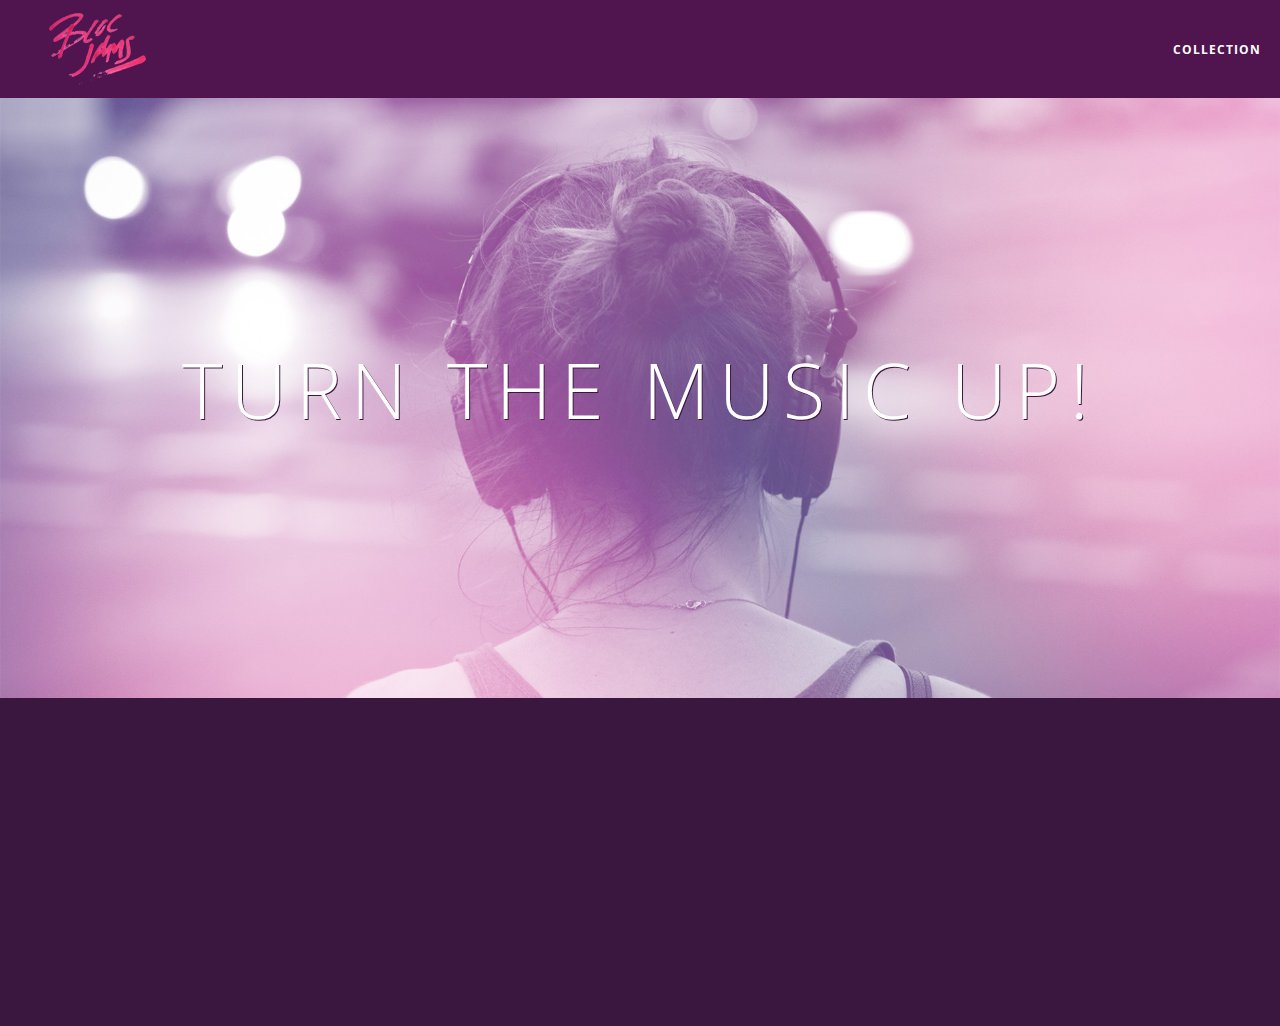
<file: index.html>
<!DOCTYPE html>
 <html>
     <head>
        <meta charset="UTF-8">
         <link rel="stylesheet" type="text/css" href="http://fonts.googleapis.com/css?family=Open+Sans:400,800,600,700,300">
         <link rel="stylesheet" type="text/css" href="http://code.ionicframework.com/ionicons/2.0.1/css/ionicons.min.css">
         <link rel="stylesheet" type="text/css" href="styles/normalize.css">
         <link rel="stylesheet" type="text/css" href="styles/main.css">
         
         <link rel="stylesheet" type="text/css" href="styles/landing.css">
        <title>Bloc Jams</title>
         <meta name="viewport" content="width=device-width, initial-scale=1"> 
     </head>
     <body class="landing">
        <nav class="navbar"> <!-- navigation bar -->
            <a href="index.html" class="logo">
             <img src="assets/images/bloc_jams_logo.png" alt="bloc jams logo">
         </a>
         <div class="links-container">
             <a href="collections.html" class="navbar-link">collection</a>
         </div>
         </nav>
         <section class="hero-content"> <!-- hero content -->
            <h1 class="hero-title">Turn the music up!</h1>
         </section>
         <section class="selling-points container clearfix"> <!-- selling points -->
            <div class="point column third">
                <span class="ion-music-note"></span> 
                <h5 class="point-title">Choose your music</h5>
                 <p class="point-description">The world is full of music; why should you have to listen to music that someone else chose?</p>
             </div>
              <div class="point column third">
                 <span class="ion-radio-waves"></span>
                 <h5 class="point-title">Unlimited, streaming, ad-free</h5>
                 <p class="point-description">No arbitrary limits. No distractions.</p>
             </div>
              <div class="point column third">
                 <span class="ion-iphone"></span>
                 <h5 class="point-title">Mobile enabled</h5>
                 <p class="point-description">Listen to your music on the go. This streaming service is available on all mobile platforms.</p>
             </div>
         </section>
        <script src="scripts/utilities.js"></script> 
        <script src="https://code.jquery.com/jquery-2.1.3.min.js"></script>
        <script src="scripts/landing.js"></script>
        
        <script>
         //animatePoints();
         </script>
     </body>
 </html>
</file>
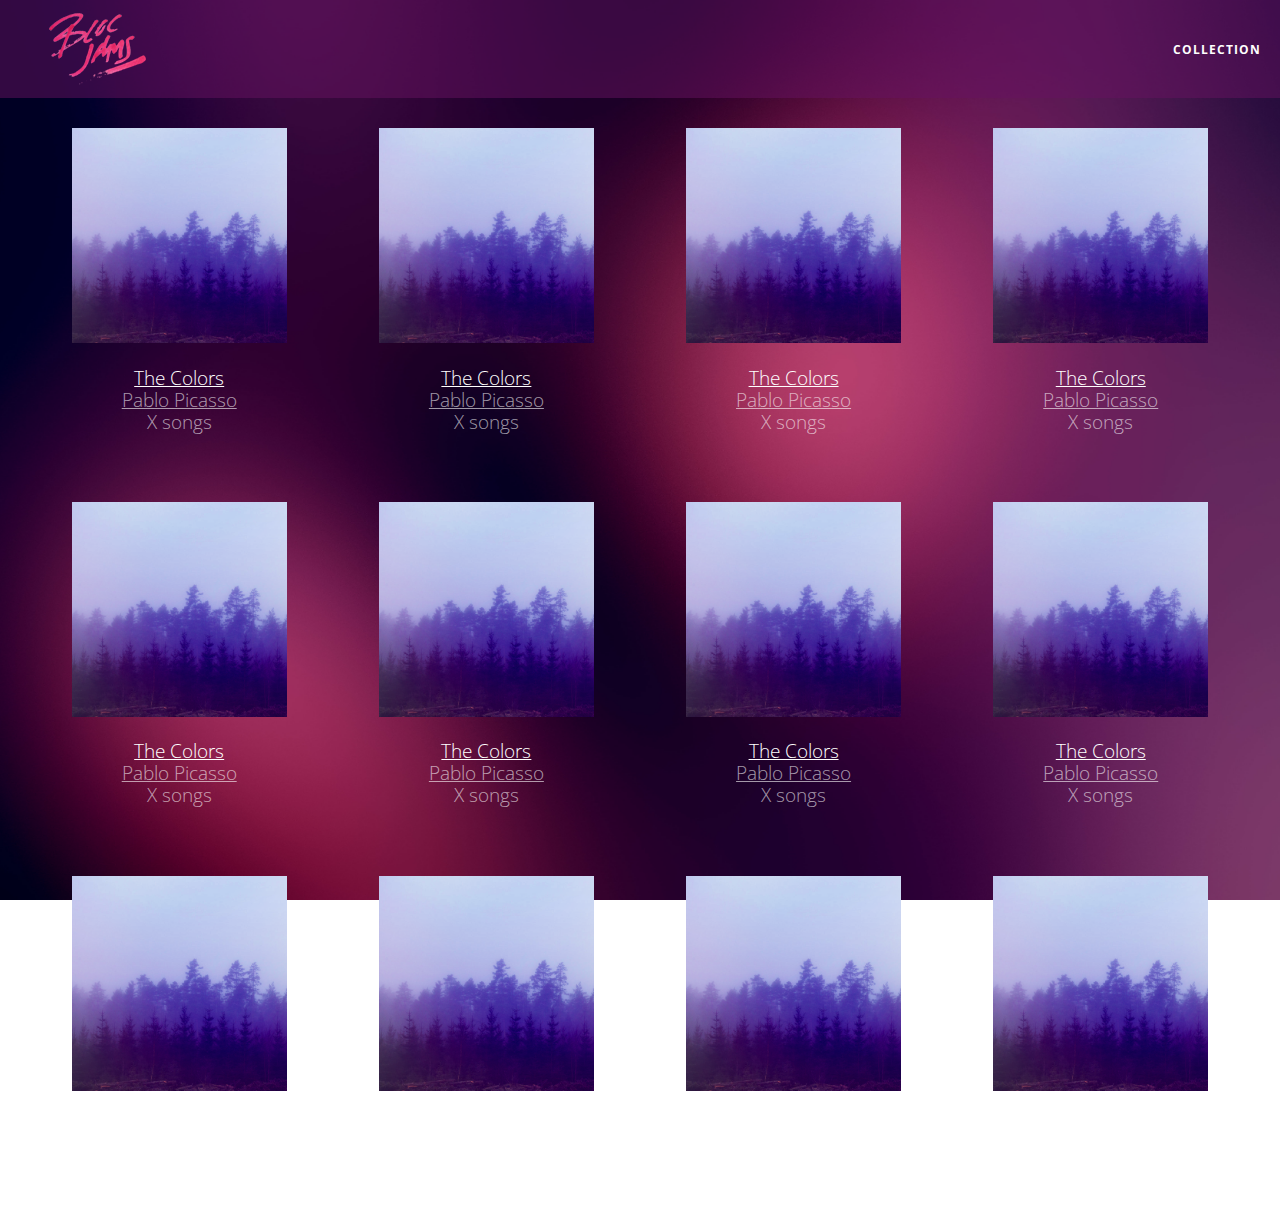
<file: collections.html>
<!DOCTYPE html>
 <html>
     <head>
         <title>Bloc Jams</title>
         <meta name="viewport" content="width=device-width, initial-scale=1">
         <link rel="stylesheet" type="text/css" href="http://fonts.googleapis.com/css?family=Open+Sans:400,800,600,700,300">
         <link rel="stylesheet" type="text/css" href="http://code.ionicframework.com/ionicons/2.0.1/css/ionicons.min.css">
         <link rel="stylesheet" type="text/css" href="styles/normalize.css">
         <link rel="stylesheet" type="text/css" href="styles/main.css">
         <link rel="stylesheet" type="text/css" href="styles/collections.css">
     </head>
     <body class="collection">
        <nav class="navbar"> <!-- nav bar -->
             <a href="index.html" class="logo">
                 <img src="assets/images/bloc_jams_logo.png" alt="bloc jams logo">
             </a>
             <div class="links-container">
                 <a href="collections.html" class="navbar-link">collection</a>
             </div>
         </nav>
         <section class="album-covers container clearfix">
        
         </section>
          <script src="https://code.jquery.com/jquery-2.1.3.min.js"></script>
         <script src="scripts/collections.js"></script> 
     </body>
 </html>
</file>
<file: styles/main.css>
*, *::before, *::after {
     -moz-box-sizing: border-box;
     -webkit-box-sizing: border-box;
     box-sizing: border-box;
 }
html {
     height: 100%; /* makes sure our HTML takes up 100% of the browser window */
     font-size: 100%;
 }
 
 body {
     font-family: 'Open Sans'; /* sets our font to the "Open Sans" typeface */
     color: white;           /* sets the text color to white */
     min-height: 100%;         /* says the height of the body must be, at minimum, 100% of the window */
 }
 
.container {
     margin: 0 auto;
     max-width: 64rem;
 }
 .navbar {
     position: relative;
     padding: 0.5rem;
     /* #1 */
     background-color: rgba(101,18,95,0.5);
     /* #2 */
     z-index: 1;
 }
 
 .navbar .logo {
     position: relative; /* positioning will be explained in a resource */
     left: 2rem;
     cursor: pointer;  /* produces the finger-pointer icon when you hover over the logo */
 }

.navbar .links-container {
     display: table;
     position: absolute;
     top: 0;
     right: 0;
     height: 100px;
     color: white;
     /* #3 */
     text-decoration: none;
    
 }

.links-container:active{
    background-color: white;
}
/* .links-container:active {
    background-color: white;
} */



.links-container .navbar-link {
     display: table-cell;
     position: relative;
     height: 100%;
     padding-left: 1rem;
     padding-right: 1rem;
     /* #4 */
     vertical-align: middle;
     color: white;
     font-size: 0.625rem;
     letter-spacing: 0.05rem;
     font-weight: 700;
     text-transform: uppercase;
     /* #3 */
     text-decoration: none;
     cursor: pointer;
 }
.links-container .navbar-link:active {
     display: table-cell;
     position: relative;
     height: 100%;
     padding-left: 1rem;
     padding-right: 1rem;
     /* #4 */
     vertical-align: middle;
     color: black;
     font-size: 0.625rem;
     letter-spacing: 0.05rem;
     font-weight: 700;
     text-transform: uppercase;
     /* #3 */
     text-decoration: none;
     cursor: pointer;
 }
 
   /* #5 */
 .links-container .navbar-link:hover {
     color: rgb(233,50,117);
 }

 /* Medium screens (640px) */
 @media (min-width: 640px) {
     html { font-size: 112%; }
     .column {
         float: left;
         padding-left: 1rem;
         padding-right: 1rem;
     }
     .column.full { width: 100%; }
     .column.two-thirds { width: 66.7%; }
     .column.half { width: 50%; }
     .column.third { width: 33.3%; }
     .column.fourth { width: 25%; }
     .column.flow-opposite { float: right; }  
 }

 /* Large screens (1024px) */
 @media (min-width: 1024px) {
     html { font-size: 120%; }
 }

.clearfix::before,
.clearfix::after {
   content: " ";
   display: table;
}

.clearfix::after {
   clear: both;
}
.container.narrow {
     max-width: 56rem;
 }
</file>
<file: styles/landing.css>
body.landing {
     background-color: rgb(58,23,63); /* sets the background color to an RGB value (see below) */
 }
.hero-content {
     position: relative; /* positioning will be explained in a resource */
     min-height: 600px;  /* hero content element must be _at least_ 600 pixels */
     background-image: url(../assets/images/bloc_jams_bg.jpg);
     background-repeat: no-repeat;
     background-position: center center;
     background-size: cover;
}
.hero-content .hero-title {
     position: absolute;             /* positioning will be explained in a resource */
     top: 40%;                       /* positioning will be explained in a resource */
     -webkit-transform: translateY(-50%);
     -moz-transform: translateY(-50%);
     -ms-transform: translateY(-50%);
     transform: translateY(-50%);
     width: 100%;                    /* makes sure the title inhabits the full width of its container */
     text-align: center;             /* aligns text in the horizontal center of the element */
     font-size: 4rem;                /* specifies the size of the font in root em units */
     font-weight: 300;               /* makes the font thinner or lighter weight */
     text-transform: uppercase;      /* transforms the text to be all uppercase lettering */
     letter-spacing: 0.5rem;         /* puts 0.5 root ems worth of space between each letter */
     text-shadow: 1px 1px 0px rgb(58,23,63); /* creates a shadow underneath the text for readability over the image */
 } 
}.selling-points {
     position: relative;
 }
 
 .point {
     position: relative;
     padding: 2rem;
     text-align: center;
     opacity: 0;
     -webkit-transform: scaleX(0.9) translateY(3rem);
     -moz-transform: scaleX(0.9) translateY(3rem);
     transform: scaleX(0.9) translateY(3rem);
     -webkit-transition: all 0.25s ease-in-out;
     -moz-transition: all 0.25s ease-in-out;
     transition: all 0.25s ease-in-out;
     -webkit-transition-delay: .2s;
     -moz-transition-delay: .2s;
     transition-delay: .2s;

 }
 
 .point .point-title {
     font-size: 1.25rem;
 }
 
 .ion-music-note,
 .ion-radio-waves,
 .ion-iphone {
     color: rgb(233,50,117);
     font-size: 5rem;
 }
</file>
<file: styles/collections.css>
body.collection {
     background-image: url(../assets/images/blurred_backgrounds/blur_bg_2.jpg);
     background-repeat: no-repeat;
     background-attachment: fixed;
     background-position: center center;
     background-size: cover;
 }
 
 .album-covers {
     position: relative;
 }
 
 .collection-album-container {
     position: relative;
     margin-top: 30px;
     margin-bottom: 20px;
     text-align: center;
 }
 
 .collection-album-container .caption {
     margin-top: 10px;
 }
 
 .collection-album-container .caption p {
     font-size: 1rem;
     font-weight: 300;
     color: rgba(255, 255, 255, 0.6);
 }
 
 .collection-album-container .caption p a {
     color: rgba(255, 255, 255, 0.6);
 }
 
 .collection-album-container .caption p a.album-name {
     color: white;
 }
 
 .collection-album-container img {
     width: 80%;
 }
</file>
